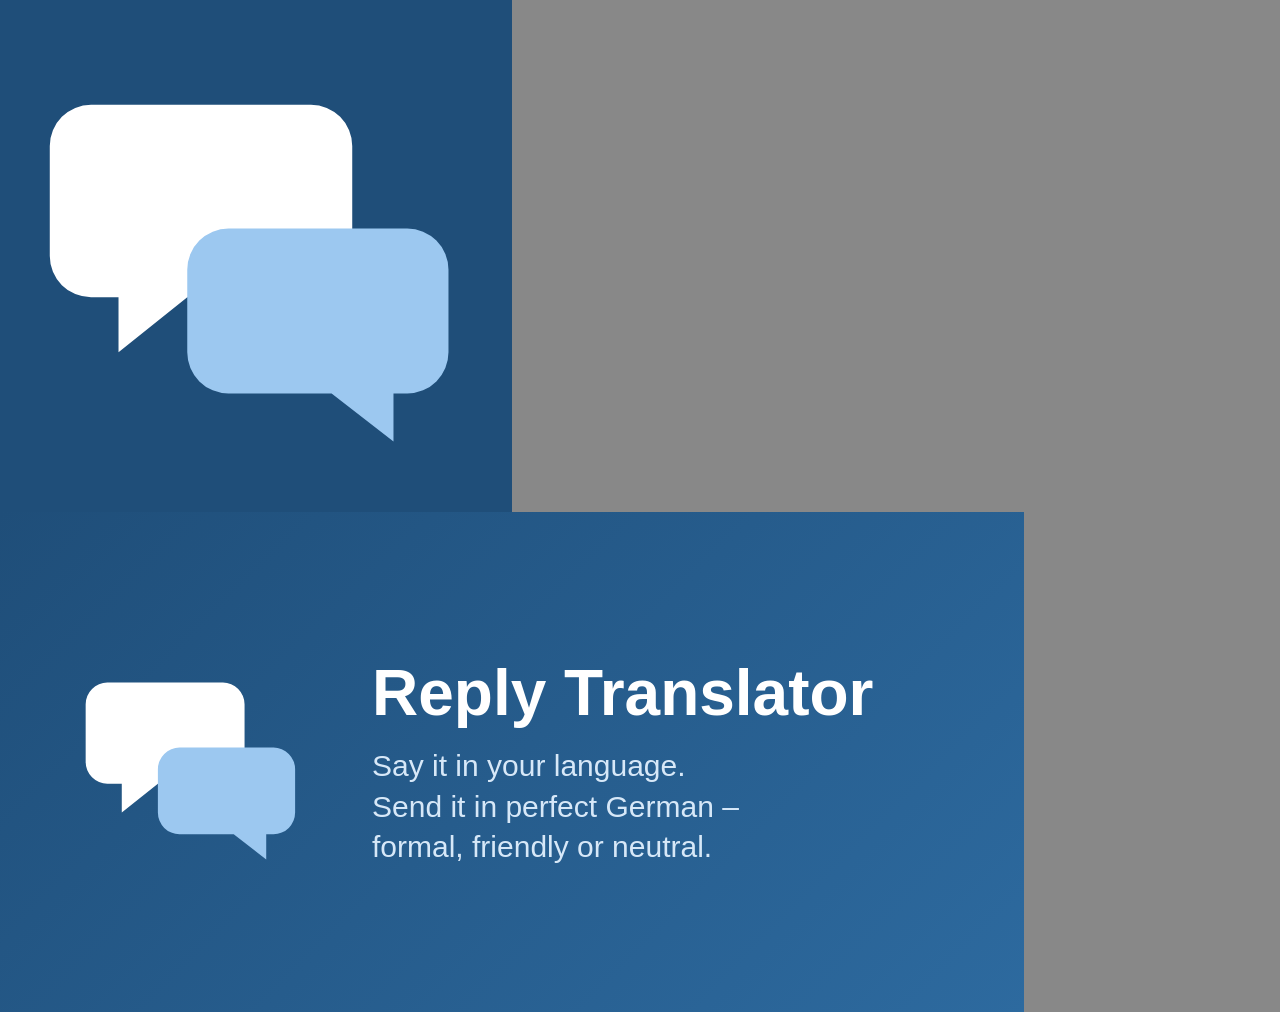
<file: docs/play-store/graphics.html>
<!doctype html>
<html><head><meta charset="utf-8"><style>
body{margin:0;background:#888}
#icon{width:512px;height:512px;background:#1F4E79;display:flex;align-items:center;justify-content:center}
#feature{width:1024px;height:500px;background:linear-gradient(135deg,#1F4E79,#2d6a9f);display:flex;align-items:center;
 font-family:-apple-system,"Segoe UI",Roboto,sans-serif;color:#fff;box-sizing:border-box;padding:0 64px;gap:48px}
#feature h1{font-size:64px;margin:0 0 16px;font-weight:700}
#feature p{font-size:30px;margin:0;line-height:1.35;color:#d7e8f8}
</style></head><body>
<div id="icon"><svg width="512" height="512" viewBox="0 0 108 108"><g transform="translate(54 54) scale(1.45) translate(-54 -56)">
<path fill="#FFFFFF" d="M30,34h32a6,6 0 0 1 6,6v16a6,6 0 0 1 -6,6h-18l-10,8v-8h-4a6,6 0 0 1 -6,-6v-16a6,6 0 0 1 6,-6z"/>
<path fill="#9CC8F0" d="M50,52h26a6,6 0 0 1 6,6v12a6,6 0 0 1 -6,6h-2v7l-9,-7h-15a6,6 0 0 1 -6,-6v-12a6,6 0 0 1 6,-6z"/></g></svg></div>
<div id="feature"><svg width="260" height="260" viewBox="0 0 108 108"><g transform="translate(54 54) scale(1.5) translate(-54 -56)">
<path fill="#FFFFFF" d="M30,34h32a6,6 0 0 1 6,6v16a6,6 0 0 1 -6,6h-18l-10,8v-8h-4a6,6 0 0 1 -6,-6v-16a6,6 0 0 1 6,-6z"/>
<path fill="#9CC8F0" d="M50,52h26a6,6 0 0 1 6,6v12a6,6 0 0 1 -6,6h-2v7l-9,-7h-15a6,6 0 0 1 -6,-6v-12a6,6 0 0 1 6,-6z"/></g></svg>
<div><h1>Reply Translator</h1><p>Say it in your language.<br>Send it in perfect German –<br>formal, friendly or neutral.</p></div></div>
</body></html>
</file>
